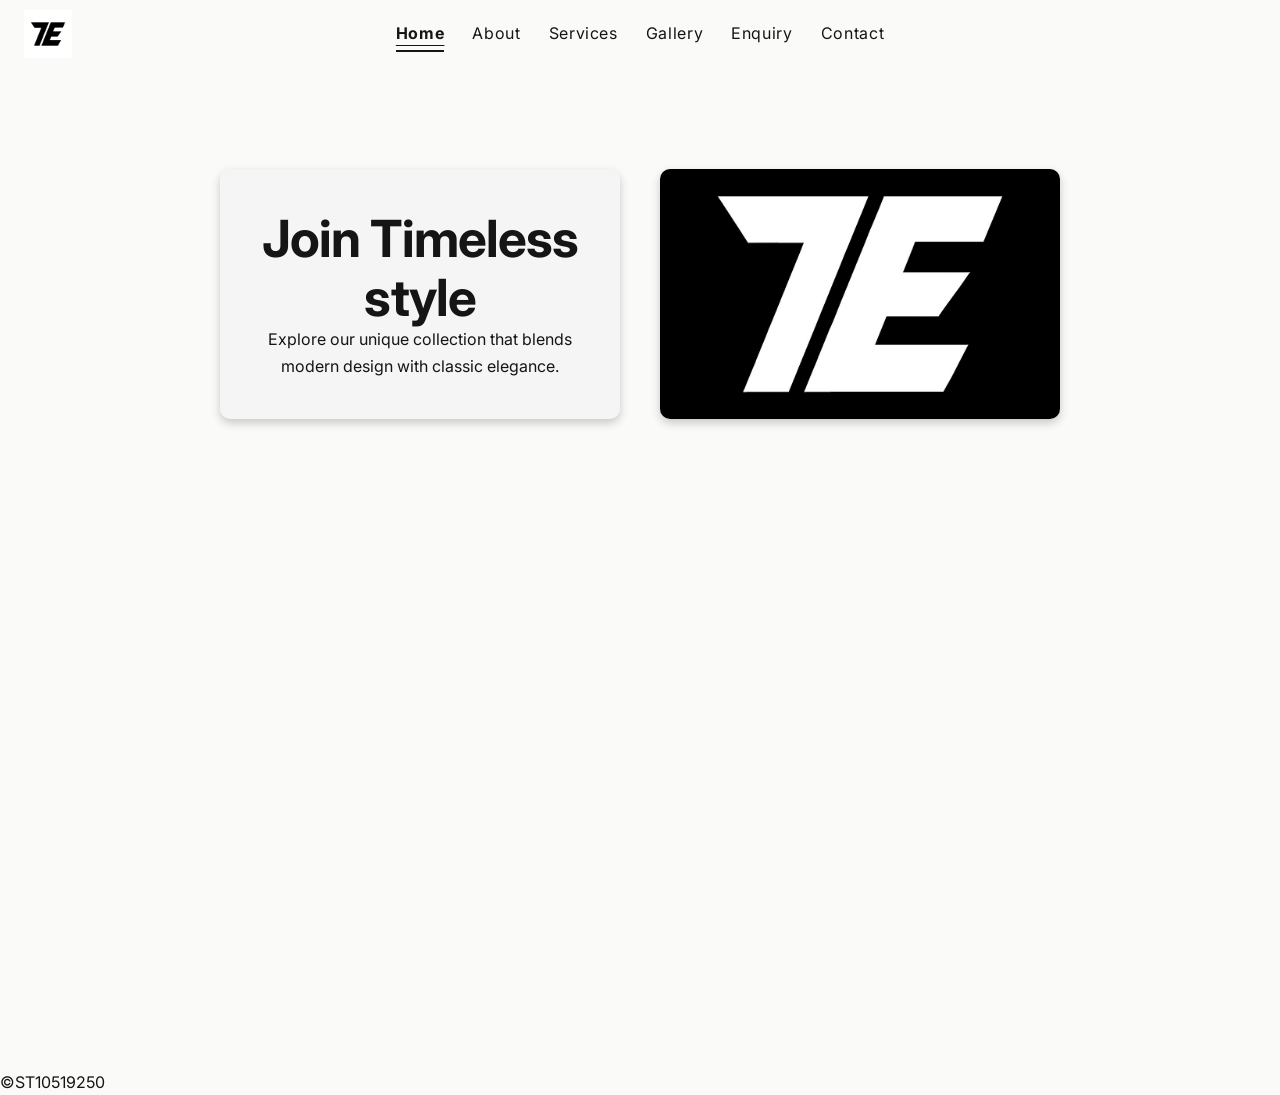
<file: Timeless Edge/index.html>
<!DOCTYPE html>
<html lang="en">
    <head>
        <meta name="description" content="Timeless Edge: a unique collection blending modern design with classic elegance.">
        <meta charset="UTF-8">
        <meta http-equiv="X-UA-Compatible" content="IE=edge">
        <meta name="viewport" content="width=device-width, initial-scale=1.0">
        <title>Timeless Edge | Modern Design, Classic Elegance</title>
        <link rel="icon" type="image/jpg" href="Images/favicon.jpg">
        <link rel="stylesheet" href="CSS/style.css">
        <link rel="preconnect" href="https://fonts.googleapis.com">
        <link rel="preconnect" href="https://fonts.gstatic.com" crossorigin>
        <link href="https://fonts.googleapis.com/css2?family=Inter:wght@400;600;700&display=swap" rel="stylesheet">

    </head>
    <body class="body" id="body1">
        <header>
            <img src="Images/indexBackGround.jpg" alt="Timeless Edge logo" >

            <button class="menu-toggle" aria-label="Toggle menu" aria-expanded="false" aria-controls="main-nav">
                &#9776;
            </button>
            <nav class="navbar">
                <a class="box active" href="index.html" title="Go to home page" aria-current="page">Home</a>
                <a class="box" href="about.html" title="Learn about us">About</a>
                <a class="box" href="services.html" title="Our services">Services</a>
                <a class="box" href="gallery.html" title="View our gallery">Gallery</a>
                <a class="box" href="enquiry.html" title="Send an enquiry">Enquiry</a>
                <a class="box" href="contact.html" title="Our contacts">Contact</a>
            </nav>
        </header>
        <main>
           <div class="hero">
            <div class="column">
                <div class="container">
                    <h1>Join Timeless style</h1>
                    <p id="headingExt">Explore our unique collection that blends modern design with classic elegance.</p>
                </div>
            </div>

            <div class="column">
                <div class=" container image-container">
                    <img  src="Images/services background.jpg" alt="Timeless Edge collection display">
                </div>
            </div>           
           </div>
        </main>
        <footer>&copy;ST10519250</footer>
        <script src="JavaScript/script.js" defer></script>
    </body>
</html>
</file>
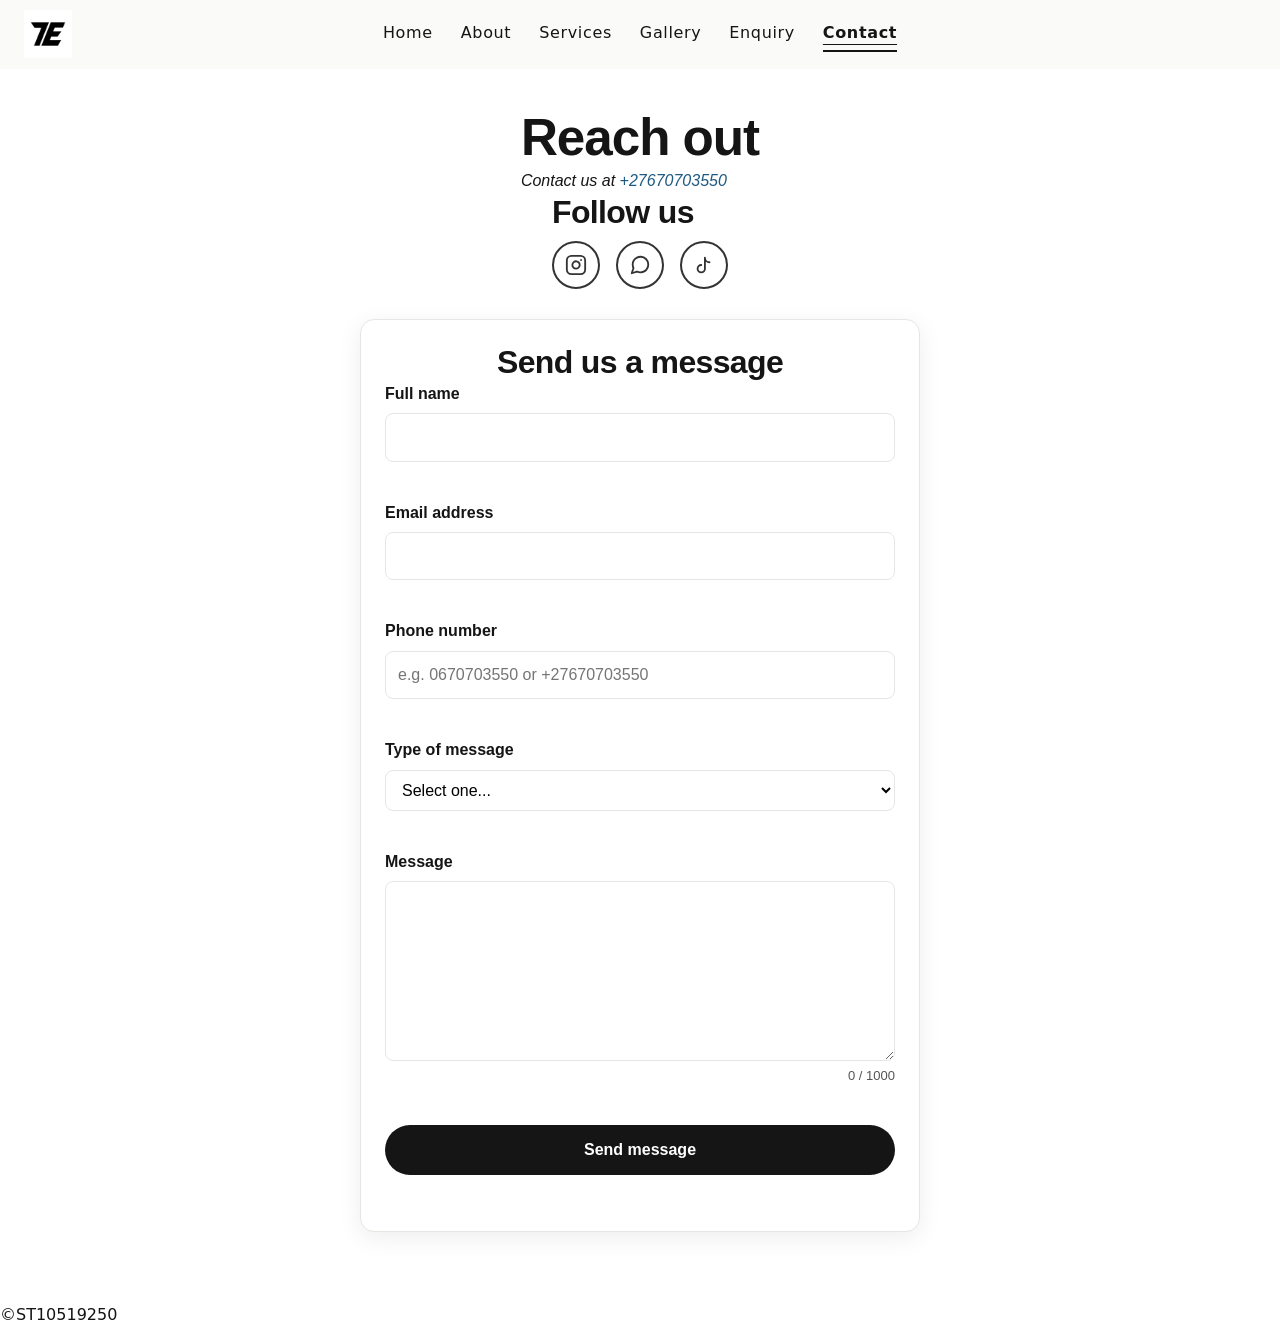
<file: Timeless Edge/contact.html>
<!DOCTYPE html>
<html lang="en">
    <head>
        <meta charset="UTF-8">
        <meta http-equiv="X-UA-Compatible" content="IE=edge">
        <meta name="viewport" content="width=device-width, initial-scale=1.0">
        <title>Our Contacts</title>
        <link rel="icon" type="image/jpg" href="Images/favicon.jpg">
        <link rel="stylesheet" href="CSS/style.css">
    </head>
    <body id="body5">
        <header>
            <img src="Images/indexBackGround.jpg" alt="Timeless Edge logo">
            <button class="menu-toggle" aria-label="Toggle menu" aria-expanded="false" aria-controls="main-nav">
                &#9776;
            </button>
            <nav class="navbar">
                <a class="box" href="index.html" title="Go to home page">Home</a>
                <a class="box" href="about.html" title="Learn about us">About</a>
                <a class="box" href="services.html" title="Our services">Services</a>
                <a class="box" href="gallery.html" title="View our gallery">Gallery</a>
                <a class="box" href="enquiry.html" title="Send an enquiry">Enquiry</a>
                <a class="box active" href="contact.html" title="Our contacts" aria-current="page">Contact</a>
            </nav>
        </header>
    <main class="contact-container">
        <section class="contact-info">
            <h1>Reach out</h1>
            <address>
                Contact us at <a id="a6-contact" href="tel:+27670703550">+27670703550</a>
            </address>
        </section>

        <section class="more-info">
            <h2>Follow us</h2>
            <ul class="social-links">
                <li>
                    <a href="https://www.instagram.com/timelessedgeclo?igsh=ZXI4OGRtOHK2NThi"
                        target="_blank" rel="noopener noreferrer" aria-label="Timeless Edge on Instagram" title="Instagram">
                        <svg viewBox="0 0 24 24" aria-hidden="true">
                            <rect x="2" y="2" width="20" height="20" rx="5"></rect>
                            <path d="M16 11.37A4 4 0 1 1 12.63 8 4 4 0 0 1 16 11.37z"></path>
                            <line x1="17.5" y1="6.5" x2="17.51" y2="6.5"></line>
                        </svg>
                    </a>
                </li>
                <li>
                    <a href="https://wa.me/27670703550"
                       target="_blank" rel="noopener noreferrer" aria-label="Chat with us on WhatsApp" title="WhatsApp">
                        <svg viewBox="0 0 24 24" aria-hidden="true">
                            <path d="M21 11.5a8.38 8.38 0 0 1-.9 3.8 8.5 8.5 0 0 1-7.6 4.7 8.38 8.38 0 0 1-3.8-.9L3 21l1.9-5.7a8.38 8.38 0 0 1-.9-3.8 8.5 8.5 0 0 1 4.7-7.6 8.38 8.38 0 0 1 3.8-.9h.5a8.48 8.48 0 0 1 8 8v.5z"></path>
                        </svg>
                    </a>
                </li>
                <li>
                    <a href="https://www.tiktok.com/@timelessedge.clo"
                    target="_blank" rel="noopener noreferrer" aria-label="Timeless Edge on TikTok" title="TikTok">
                    <svg viewBox="0 0 24 24" aria-hidden="true">
                        <path d="M9 12a4 4 0 1 0 4 4V4a5 5 0 0 0 5 5"></path>
                    </svg>
                    </a>
                </li>
            </ul>
        </section>

        <section class="contact-form-section">
            <h2>Send us a message</h2>

            <form id="contact-form" action="https://formspree.io/f/YOUR_FORM_ID" method="POST" data-fallback-email="timelessedgeclothing@gmail.com" novalidate>
                <div class="field">
                    <label for="cf-name">Full name</label>
                    <input type="text" id="cf-name" name="name" required minlength="2" maxlength="60"
                           pattern="[A-Za-z\u00C0-\u017F' \-]{2,60}" autocomplete="name">
                    <span class="error" id="cf-name-error" aria-live="polite"></span>
                </div>

                <div class="field">
                    <label for="cf-email">Email address</label>
                    <input type="email" id="cf-email" name="email" required maxlength="100" autocomplete="email">
                    <span class="error" id="cf-email-error" aria-live="polite"></span>
                </div>

                <div class="field">
                    <label for="cf-phone">Phone number</label>
                    <input type="tel" id="cf-phone" name="phone" required
                           pattern="(\+27|0)[0-9]{9}" placeholder="e.g. 0670703550 or +27670703550" autocomplete="tel">
                    <span class="error" id="cf-phone-error" aria-live="polite"></span>
                </div>

                <div class="field">
                    <label for="cf-type">Type of message</label>
                    <select id="cf-type" name="type" required>
                        <option value="">Select one...</option>
                        <option>General enquiry</option>
                        <option>Order or product question</option>
                        <option>Collaboration</option>
                        <option>Feedback</option>
                        <option>Complaint</option>
                    </select>
                    <span class="error" id="cf-type-error" aria-live="polite"></span>
                </div>

                <div class="field">
                    <label for="cf-message">Message</label>
                    <textarea id="cf-message" name="message" rows="6" required minlength="10" maxlength="1000"></textarea>
                    <span class="char-count" id="cf-count">0 / 1000</span>
                    <span class="error" id="cf-message-error" aria-live="polite"></span>
                </div>
                <div style="display:none" aria-hidden="true">
                    <input type="text" name="_gotcha" tabindex="-1" autocomplete="off">
                </div>
                <button type="submit" class="submit-btn">Send message</button>
                <p class="form-status" id="cf-status" aria-live="polite"></p>
            </form>
        </section>
    </main>
        <footer>&copy;ST10519250</footer>
        <script src="JavaScript/script.js" defer></script>
    </body>
</html>
</file>
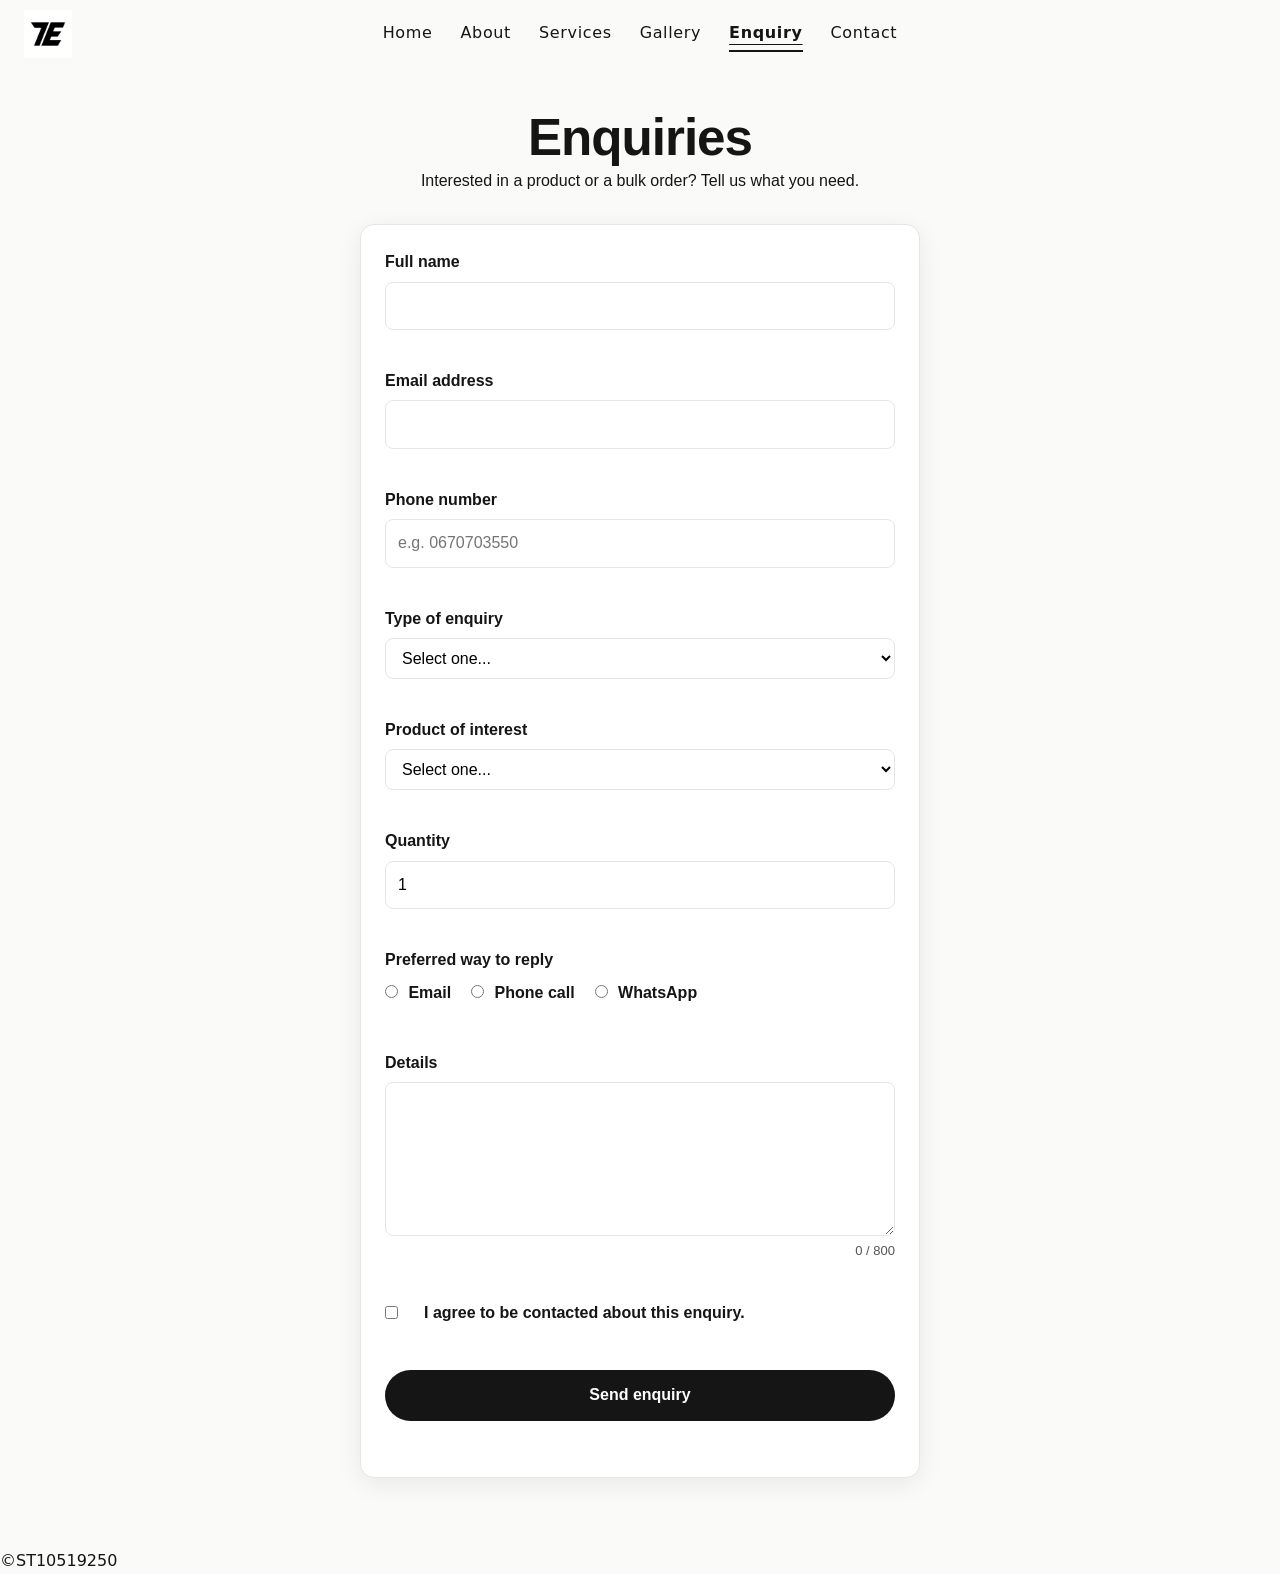
<file: Timeless Edge/enquiry.html>
<!DOCTYPE html>
<html lang="en">
    <head>
        <meta charset="UTF-8">
        <meta name="viewport" content="width=device-width, initial-scale=1.0">
        <title>Enquiries | Timeless Edge</title>
        <meta name="description" content="Ask Timeless Edge about products, bulk orders, pricing or collaborations.">
        <link rel="icon" type="image/jpg" href="Images/favicon.jpg">
        <link rel="stylesheet" href="CSS/style.css">
    </head>
    <body>
        <header>
            <img src="Images/indexBackGround.jpg" alt="Timeless Edge logo">
            <button class="menu-toggle" aria-label="Toggle menu" aria-expanded="false" aria-controls="main-nav">
                &#9776;
            </button>
            <nav class="navbar" id="main-nav">
                <a class="box" href="index.html">Home</a>
                <a class="box" href="about.html">About</a>
                <a class="box" href="services.html">Services</a>
                <a class="box" href="gallery.html">Gallery</a>
                <a class="box active" href="enquiry.html" aria-current="page">Enquiry</a>
                <a class="box" href="contact.html">Contact</a>
            </nav>
        </header>

        <main class="contact-container">
            <h1>Enquiries</h1>
            <p>Interested in a product or a bulk order? Tell us what you need.</p>

            <section class="contact-form-section">
                <form id="enquiry-form"
                      action="https://formspree.io/f/YOUR_FORM_ID"
                      method="POST"
                      data-fallback-email="you@example.com"
                      novalidate>

                    <div class="field">
                        <label for="eq-name">Full name</label>
                        <input type="text" id="eq-name" name="name" required minlength="2" maxlength="60"
                               pattern="[A-Za-z\u00C0-\u017F' \-]{2,60}" autocomplete="name">
                        <span class="error" id="eq-name-error" aria-live="polite"></span>
                    </div>

                    <div class="field">
                        <label for="eq-email">Email address</label>
                        <input type="email" id="eq-email" name="email" required maxlength="100" autocomplete="email">
                        <span class="error" id="eq-email-error" aria-live="polite"></span>
                    </div>

                    <div class="field">
                        <label for="eq-phone">Phone number</label>
                        <input type="tel" id="eq-phone" name="phone" required
                               pattern="(\+27|0)[0-9]{9}" placeholder="e.g. 0670703550" autocomplete="tel">
                        <span class="error" id="eq-phone-error" aria-live="polite"></span>
                    </div>

                    <div class="field">
                        <label for="eq-type">Type of enquiry</label>
                        <select id="eq-type" name="enquiry_type" required>
                            <option value="">Select one...</option>
                            <option>Product availability</option>
                            <option>Pricing</option>
                            <option>Bulk or custom order</option>
                            <option>Delivery</option>
                            <option>Collaboration</option>
                        </select>
                        <span class="error" id="eq-enquiry_type-error" aria-live="polite"></span>
                    </div>

                    <div class="field">
                        <label for="eq-product">Product of interest</label>
                        <select id="eq-product" name="product" required>
                            <option value="">Select one...</option>
                            <option>Summer Collection</option>
                            <option>Winter Wear</option>
                            <option>Accessories</option>
                            <option>Other</option>
                        </select>
                        <span class="error" id="eq-product-error" aria-live="polite"></span>
                    </div>

                    <div class="field">
                        <label for="eq-qty">Quantity</label>
                        <input type="number" id="eq-qty" name="quantity" required min="1" max="500" step="1" value="1">
                        <span class="error" id="eq-quantity-error" aria-live="polite"></span>
                    </div>

                    <fieldset class="field">
                        <legend>Preferred way to reply</legend>
                        <div class="choice-row">
                            <label><input type="radio" name="contact_method" value="Email" required> Email</label>
                            <label><input type="radio" name="contact_method" value="Phone call"> Phone call</label>
                            <label><input type="radio" name="contact_method" value="WhatsApp"> WhatsApp</label>
                        </div>
                        <span class="error" id="eq-contact_method-error" aria-live="polite"></span>
                    </fieldset>

                    <div class="field">
                        <label for="eq-details">Details</label>
                        <textarea id="eq-details" name="details" rows="5" required minlength="10" maxlength="800"></textarea>
                        <span class="char-count" id="eq-count">0 / 800</span>
                        <span class="error" id="eq-details-error" aria-live="polite"></span>
                    </div>

                    <div class="field">
                        <label class="choice-row">
                            <input type="checkbox" name="consent" required>
                            I agree to be contacted about this enquiry.
                        </label>
                        <span class="error" id="eq-consent-error" aria-live="polite"></span>
                    </div>

                    <div style="display:none" aria-hidden="true">
                        <input type="text" name="_gotcha" tabindex="-1" autocomplete="off">
                    </div>

                    <button type="submit" class="submit-btn">Send enquiry</button>
                    <p class="form-status" id="eq-status" aria-live="polite"></p>
                </form>
            </section>
        </main>

        <footer>&copy;ST10519250</footer>
        <script src="JavaScript/script.js" defer></script>
    </body>
</html>
</file>
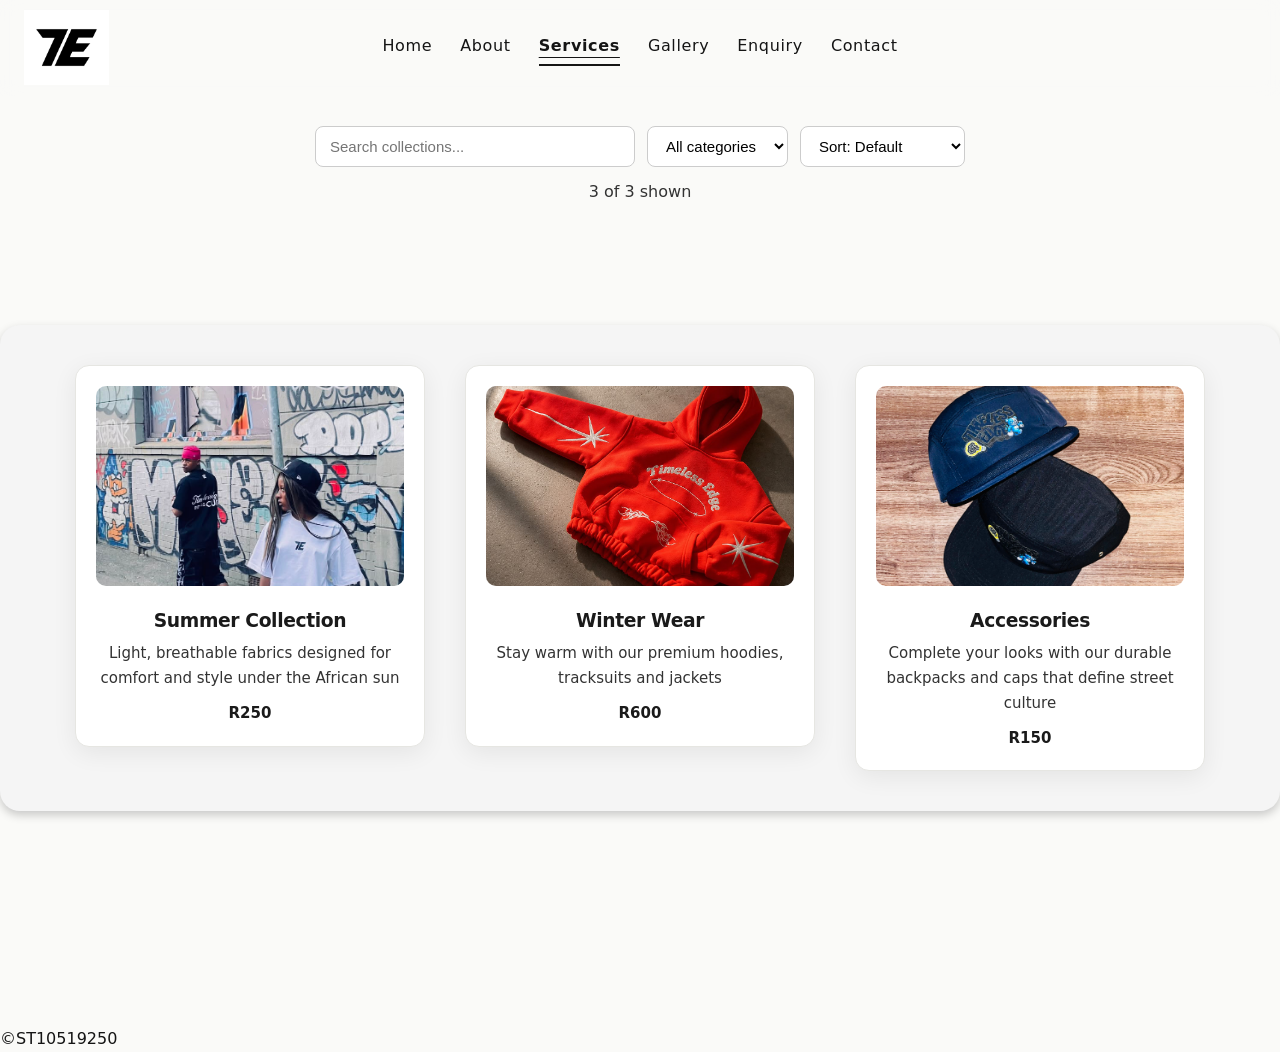
<file: Timeless Edge/services.html>
<!DOCTYPE html>
<html>
    <head>
        <meta charset="UTF-8">
        <meta http-equiv="X-UA-Compatible" content="IE=edge">
        <meta name="viewport" content="width=device-width, initial-scale=1.0">
        <link rel="icon" type="image/jpg" href="Images/favicon.jpg">
        <title>Our Services</title>
        <link rel="stylesheet" href="CSS/style.css">
    </head>
    <body id="body3">
        <header>
            <img src="Images/indexBackGround.jpg"style="width:85px; height:75px;">
            <button class="menu-toggle" aria-label="Toggle menu" aria-expanded="false" aria-controls="main-nav">
                &#9776;
            </button>
            <nav class="navbar">
                <a class="box" href="index.html" title="Go to home page">Home</a>
                <a class="box" href="about.html" title="Learn about us">About</a>
                <a class="box active" href="services.html" title="Our services" aria-current="page">Services</a>
                <a class="box" href="gallery.html" title="View our gallery">Gallery</a>
                <a class="box" href="enquiry.html" title="Send an enquiry">Enquiry</a>
                <a class="box" href="contact.html" title="Our contacts">Contact</a>
            </nav>
        </header>
        <main>
            <div class="controls">
                <label for="service-search" class="sr-only">Search services</label>
                <input type="search" id="service-search" placeholder="Search collections...">

                <label for="service-category" class="sr-only">Filter by category</label>
                    <select id="service-category">
                        <option value="all">All categories</option>
                        <option value="summer">Summer</option>
                        <option value="winter">Winter</option>
                        <option value="accessories">Accessories</option>
                    </select>

                <label for="service-sort" class="sr-only">Sort by</label>
                    <select id="service-sort">
                        <option value="default">Sort: Default</option>
                        <option value="name-asc">Name A to Z</option>
                        <option value="name-desc">Name Z to A</option>
                        <option value="price-asc">Price: low to high</option>
                        <option value="price-desc">Price: high to low</option>
                    </select>
                </div>

               <p id="service-count" class="results-count" aria-live="polite"></p>
            <div class="services-section">
                <div class="card" data-category="summer" data-price="250">
                    <img src="Images/abt us background.jpg" alt="Summer collection">
                    <h3>Summer Collection</h3>
                    <p>Light, breathable fabrics designed for comfort and style under the African sun</p>
                    <p class="price">R250</p>
                </div>
                <div class="card" data-category="winter" data-price="600">
                    <img src="Images/picture1.jpg" alt="Winter wear">
                    <h3>Winter Wear</h3>
                    <p>Stay warm with our premium hoodies, tracksuits and jackets</p>
                    <p class="price">R600</p>
                </div>
                <div class="card" data-category="accessories" data-price="150">
                    <img src="Images/picture3.jpg" alt="Accessories">
                    <h3>Accessories</h3>
                    <p>Complete your looks with our durable backpacks and caps that define street culture</p>
                    <p class="price">R150</p>
                </div>
            </div>

            <p id="no-results" class="no-results" hidden>No matches found. Try a different search.</p>
            
        </main>
        <footer>&copy;ST10519250</footer>
        <script src="JavaScript/script.js" defer></script>
    </body>
</html>
</file>
<file: Timeless Edge/CSS/style.css>
/*--- CSS Reset & Global Styles ---*/
* {
    margin: 0;
    padding: 0;
    box-sizing: border-box;
}
body{
    min-height: 100vh;
}
main{
    min-height: 100vh;
}
header{
    display: flex;
}
#body1{
    background-image: white;
    background-repeat: no-repeat;
    background-position: center;
    background-attachment: fixed;
    background-size: cover;
}
#body5{
    background-color: white;
    background-repeat:no-repeat;
    background-position: center;
    background-attachment: fixed;
    background-size: cover;
}
.welcome{
    font-size: 18px;
    font: 300;
    font-family:monospace;
    position: absolute;
    top: 40%;
    left: 33%;
    color: rgb(18, 3, 3);
}
.menu-toggle{
    display: none;
    background: none;
    border: none;
    font-size: 28px;
    color: #333;
    cursor: pointer;
    padding: 8px 12px;
}

.hero { padding: 0 20px; }

.container,
.container2 { max-width: 100%; }

.image-container { height: 250px; }

@media (max-width: 900px) {
    .hero {
        flex-direction: column;
        margin-top: 40px;
        gap: 24px;
    }

    .column {
        width: 100%;
        max-width: 400px;
    }

    .container {
        width: 100%;
        height: auto;
        min-height: 250px;
    }
}

.hero{
    display: flex;
    justify-content: center;
    align-items: center;
    gap: 40px;
    margin-top: 100px;
}
.column{
    flex: 1;
    max-width: 400px;
}
.container{
    width: 400px;
    height: 250px;
    background-color: #f5f5f5;
    border-radius: 10px;
    padding: 30px;
    text-align: center;
    box-shadow: 0 4px 10px rgba(0, 0, 0, 0.2);
    display: flex;
    flex-direction: column;
    justify-content: center;
}
.image-container{
    padding: 0;
    background-color: transparent;
    box-shadow: 0 4px 10px rgba(0, 0, 0, 0.2);
}
.image-container img{
    width: 100%;
    height: 100%;
    border-radius: 10px;
    object-fit: cover;
}
.about-section {
    display: grid;
    grid-template-columns: repeat(2, 1fr);
    gap: 24px;
    max-width: 1000px;
    margin: 60px auto;
    padding: 0 20px;
}

.container2 {
    width: auto;
    height: auto;
    min-height: 200px;
    padding: 28px;
    text-align: center;
    display: flex;
    flex-direction: column;
    justify-content: center;
}

@media (max-width: 700px) {
    .about-section { grid-template-columns: 1fr; }
}
.tabs{
    display: flex;
    justify-content: center;
    flex-wrap: wrap;
    gap: 8px;
    margin: 30px 0 10px;
}
.tab-btn{
    padding: 10px 22px;
    border: none;
    background: none;
    color: #333;
    font-size: 16px;
    cursor: pointer;
    border-bottom: 2px solid transparent;
}
.tab-btn:hover,
.tab-btn.active{
    border-bottom-color: #333;
}
.tab-panel{ display: none; }
.tab-panel.active{ display: block; }
#map{
    height: 450px;
    max-width: 900px;
    margin: 30px auto;
    border-radius: 10px;
}
.services-section{
    display: flex;
    justify-content: center;
    align-items: flex-start;
    gap: 40px;
    margin-top: 120px;
    flex-wrap: wrap;

    margin: 120px auto 0;
    max-width: 1300px;
    padding:  40px;
    background-color: #f5f5f5;
    border-radius: 20px;
    box-shadow: 0 4px 10px rgba(0, 0, 0, 0.2);
}
.card{
    width: 350px;
    background-color: #f5f5f5;
    border-radius: 10px;
    box-shadow: 0 4px 10px rgba(0, 0, 0, 0.2);
    text-align: center;
    padding: 20px;
    transition: 0.3s;
}
.card img{
    width: 100%;
    height: 200px;
    border-radius: 10px;
    object-fit: cover;
}
.card h3{
    margin-top: 15px;
    color: #1a1a1a;
}
.card p{
    color: #333;
    font-size: 15px;
    margin-top: 10px;
}
.card:hover{
    background-color: linear-gradient(to right, #ab97ad, rgb(90, 99, 119));
    transform: translateY(-8px);
    box-shadow: 0 8px 20px rgba(0, 0, 0, 0.3);
}
.card:hover h3,
.card:hover p{
    color: #812e2e;
    transition: color 0.3s;
}
.controls {
    display: flex;
    flex-wrap: wrap;
    justify-content: center;
    gap: 12px;
    margin: 30px auto 0;
    padding: 0 20px;
}
.controls input,
.controls select {
    padding: 10px 14px;
    font-size: 15px;
    border: 1px solid #ccc;
    border-radius: 8px;
    background: #fff;
}
.controls input {
    flex: 1 1 220px;
    max-width: 320px;
}
.results-count,
.no-results {
    text-align: center;
    color: #333;
    margin: 12px 0 0;
}
.card[hidden] { display: none; }
.card .price {
    font-weight: bold;
    color: #1a1a1a;
}
.sr-only {
    position: absolute;
    width: 1px;
    height: 1px;
    overflow: hidden;
    clip: rect(0 0 0 0);
    white-space: nowrap;
}
.gallery-title{
    text-align:center;
    margin: 30px 0 10px;
}
.gallery{
    display: grid;
    grid-template-columns: repeat(auto-fit, minmax(240px, 1fr));
    gap: 16px;
    max-width: 1100px;
    margin: 30px auto;
    padding: 0 20px;
}
.gallery-item{
    padding: 0;
    border: none;
    background: none;
    border-radius: 12px;
    overflow: hidden;
    cursor: zoom-in;
    aspect-ratio: 1 / 1;
    box-shadow: 0 4px 10px rgba(0, 0, 0, 0.2);
}
.gallery-item img,
.gallery video{
    width: 100%;
    height: 100%;
    object-fit: cover;
    display: block;
    transition: transform 0.4s ease;
}
.gallery video{
    aspect-ratio: 1 / 1;
    border-radius: 12px;
    box-shadow: 0 4px 10px rgba(0, 0, 0, 0.2);
}
.gallery-item:hover img,
.gallery-item:focus-visible img {
    transform: scale(1.08);
}
.gallery-item:focus-visible{
    outline: 3px solid hsl(211, 83%, 45%);
    outline-offset: 2px;
}
/* lightbox*/
.lightbox{
    border: none;
    padding: 0;
    width: 100%;
    height: 100%;
    max-width: 100%;
    max-height: 100vh;
    background: rgba(0, 0, 0, 0.92);
    color: #fff;
}
.lightbox[open] {
    display: flex;
    justify-content: center;
    align-items: center;
    gap: 12px;
}
.lightbox figure{
    margin: 0;
    text-align: center;
}
.lightbox img {
    max-width: 82vw;
    max-height: 78vh;
    border-radius: 8px;
    object-fit: contain;
}
.lightbox figcaption{
    margin-top: 10px;
    font-size: 14px;
    opacity: 0.85;
}
.lightbox button{
    background: none;
    border: none;
    color: #fff;
    font-size: 36px;
    cursor: pointer;
    padding: 12px;
    line-height: 1;
}
.lightbox button:hover{
    color: #acb8d0;
}
.lb-close{
    position: absolute;
    top: 10px;
    right: 14px;
    font-size: 42px;
}
@media (max-width: 600px){
    .gallery{
        grid-template-columns: repeat(2, 1fr);
        gap: 10px;
        padding: 0 10px;
    }

    .lightbox button{
        font-size: 28px;
        padding: 8px;
    }
}
.contact-container {
    display: flex;
    flex-direction: column;
    align-items: center;
    padding: 40px 20px;
    font-family: Arial, Helvetica, sans-serif;
}

.contact-info a,
.more-info a {
    color: rgb(30, 90, 130);
    text-decoration: none;
}

.contact-info a:hover { text-decoration: underline; }

/* Social icons */
.social-links {
    display: flex;
    justify-content: center;
    gap: 16px;
    list-style: none;
    padding: 0;
    margin: 10px 0 0;
}

.social-links a {
    display: flex;
    align-items: center;
    justify-content: center;
    width: 48px;
    height: 48px;
    border-radius: 50%;
    border: 2px solid #333;
    color: #333;
    transition: background 0.2s ease, color 0.2s ease, transform 0.2s ease;
}

.social-links a:hover,
.social-links a:focus-visible {
    background: #333;
    color: #fff;
    transform: translateY(-3px);
}

.social-links svg {
    width: 22px;
    height: 22px;
    fill: none;
    stroke: currentColor;
    stroke-width: 2;
    stroke-linecap: round;
    stroke-linejoin: round;
}

/* Form */
.contact-form-section {
    width: 100%;
    max-width: 560px;
    margin: 30px 0;
    padding: 24px;
    background: #f5f5f5;
    border-radius: 14px;
    box-shadow: 0 4px 10px rgba(0, 0, 0, 0.2);
}

.contact-form-section h2 {
    text-align: center;
    margin-top: 0;
}

.field {
    display: flex;
    flex-direction: column;
    margin-bottom: 16px;
}

.field label {
    font-weight: bold;
    margin-bottom: 6px;
}

.field input,
.field select,
.field textarea {
    padding: 10px 12px;
    font: inherit;
    border: 1px solid #aaa;
    border-radius: 8px;
    background: #fff;
}

.field textarea { resize: vertical; }

.field input:focus,
.field select:focus,
.field textarea:focus {
    outline: 3px solid hsl(211, 83%, 60%);
    outline-offset: 1px;
}

.field.invalid input,
.field.invalid select,
.field.invalid textarea {
    border-color: #b00020;
}

.error {
    color: #b00020;
    font-size: 14px;
    min-height: 18px;
    margin-top: 4px;
}

.char-count {
    align-self: flex-end;
    font-size: 13px;
    color: #555;
    margin-top: 4px;
}

.submit-btn {
    width: 100%;
    padding: 12px;
    font: inherit;
    font-weight: bold;
    color: #fff;
    background: #333;
    border: none;
    border-radius: 8px;
    cursor: pointer;
    transition: background 0.2s ease;
}

.submit-btn:hover { background: #000; }

.form-status {
    text-align: center;
    margin: 12px 0 0;
    min-height: 20px;
}
fieldset.field {
    border: none;
    padding: 0;
    margin: 0 0 16px;
}

fieldset.field legend {
    font-weight: bold;
    padding: 0;
    margin-bottom: 6px;
}

.choice-row {
    display: flex;
    flex-wrap: wrap;
    gap: 8px 20px;
    align-items: center;
}

.choice-row input {
    width: auto;
    margin-right: 6px;
}
#pre1-services{
    text-align: center;
    font-size: larger;
    font: 300;
    font-family:serif;
    position: absolute;
    top: 40%;
    bottom: 80%;
    right: 65%;
    left: 25%;
    color: rgb(0, 0, 0);

}
#div1-services{
    border: 1px solid black;
    border-radius: 10%;
}
.box{
    transition:color 0.3s ease;
    padding: 7px 14px ;
    letter-spacing: 2.2px;
    padding: 7px;
    text-decoration: none;
}
.box:visited{
    color: hsl(211, 83%, 35%);
}
.box:hover{
    color: hsl(239, 87%, 52%);
}
.box.active{
    font-weight: bold;
    text-decoration: underline;
    text-underline-offset: 6px;
}

:root {
    --bg: #fafaf8;
    --surface: #ffffff;
    --text: #151515;
    --muted: #6b6b6b;
    --accent: #acb8d0;
    --accent-dark: #3d4a66;
    --line: #e6e6e2;
    --radius: 14px;
    --shadow: 0 6px 24px rgba(0, 0, 0, 0.07);
    --ease: cubic-bezier(0.22, 0.61, 0.36, 1);
}

html { scroll-behavior: smooth; }

body {
    background: var(--bg);
    color: var(--text);
    font-family: "Inter", system-ui, -apple-system, "Segoe UI", Arial, sans-serif;
    line-height: 1.65;
    -webkit-font-smoothing: antialiased;
}

h1, h2, h3 {
    letter-spacing: -0.02em;
    line-height: 1.15;
}

h1 { font-size: clamp(2rem, 5vw, 3.2rem); }
h2 { font-size: clamp(1.4rem, 3vw, 2rem); }

::selection { background: var(--accent); color: var(--text); }


header {
    position: sticky;
    top: 0;
    z-index: 50;
    display: flex;
    align-items: center;
    justify-content: space-between;
    padding: 10px 24px;
    background: rgba(250, 250, 248, 0.85);
    backdrop-filter: blur(10px);
    border-bottom: 1px solid transparent;
    transition: border-color 0.3s var(--ease), padding 0.3s var(--ease);
}

header.scrolled {
    border-bottom-color: var(--line);
    padding-top: 6px;
    padding-bottom: 6px;
}

header img { height: 48px; width: auto; }


.submit-btn,
.enquire-link {
    display: inline-block;
    padding: 12px 24px;
    background: var(--text);
    color: #fff;
    border: none;
    border-radius: 999px;
    font-weight: 600;
    text-decoration: none;
    cursor: pointer;
    transition: transform 0.25s var(--ease), background 0.25s var(--ease);
}

.submit-btn:hover,
.enquire-link:hover {
    background: var(--accent-dark);
    transform: translateY(-2px);
}

.submit-btn:active,
.enquire-link:active { transform: translateY(0); }


.card,
.contact-form-section,
.container2 {
    background: var(--surface);
    border: 1px solid var(--line);
    border-radius: var(--radius);
    box-shadow: var(--shadow);
    transition: transform 0.35s var(--ease), box-shadow 0.35s var(--ease);
}

.card:hover,
.container2:hover {
    transform: translateY(-6px);
    box-shadow: 0 14px 34px rgba(0, 0, 0, 0.12);
    background: var(--surface);   
}

.card:hover h3,
.card:hover p { color: inherit; }

.card img { transition: transform 0.5s var(--ease); }
.card:hover img { transform: scale(1.04); }
.card { overflow: hidden; }


.field input,
.field select,
.field textarea {
    border: 1px solid var(--line);
    transition: border-color 0.2s, box-shadow 0.2s;
}

.field input:focus,
.field select:focus,
.field textarea:focus {
    outline: none;
    border-color: var(--accent-dark);
    box-shadow: 0 0 0 4px rgba(172, 184, 208, 0.45);
}


.reveal {
    opacity: 0;
    transform: translateY(24px);
    transition: opacity 0.7s var(--ease), transform 0.7s var(--ease);
}

.reveal.visible {
    opacity: 1;
    transform: none;
}


a { color: var(--accent-dark); }


@media (prefers-reduced-motion: reduce) {
    html { scroll-behavior: auto; }
    * { transition: none !important; animation: none !important; }
    .reveal { opacity: 1; transform: none; }
}


header { flex-wrap: wrap; }

.navbar {
    display: flex;
    flex-wrap: wrap;
    justify-content: flex-end;
    gap: 28px;
}

.navbar a {
    color: var(--text);
    text-decoration: none;
    letter-spacing: 0.04em;
    padding: 4px 0;
    border-bottom: 2px solid transparent;
    transition: border-color 0.2s ease;
}

.navbar a:visited { color: var(--text); }

.navbar a:hover,
.navbar a.active { border-bottom-color: var(--text); }

@media (max-width: 700px) {
    .menu-toggle { display: block; }

    .navbar {
        display: none;
        flex-direction: column;
        align-items: center;
        width: 100%;
        gap: 14px;
        padding: 12px 0;
    }

    .navbar.open { display: flex; }
}

header {
    display: grid;
    grid-template-columns: 1fr auto 1fr;
    align-items: center;
}

header > img { justify-self: start; }

.navbar { justify-content: center; }


@media (max-width: 700px) {
    header {
        display: flex;
        justify-content: space-between;
        flex-wrap: wrap;
    }
}
</file>
